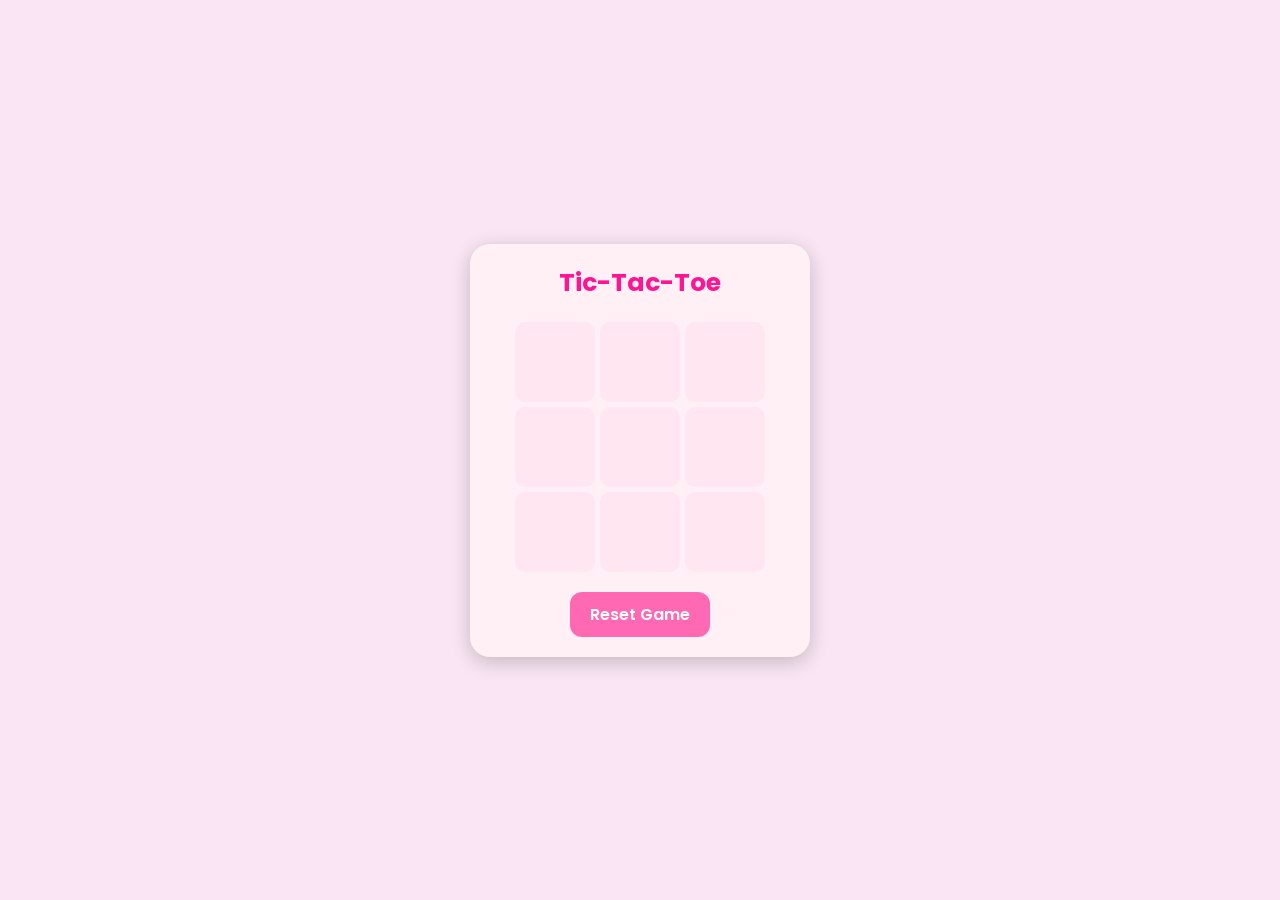
<file: index.html>
<!DOCTYPE html>
<html lang="en">
<head>
  <meta charset="UTF-8">
  <meta name="viewport" content="width=device-width, initial-scale=1.0">
  <title>hapihapihapi</title>
  <link rel="stylesheet" href="style.css">
</head>
<body>

  <div class="card">
    <h2>Tic-Tac-Toe</h2>
    <div class="board">
      <div class="cell" data-index="0"></div>
      <div class="cell" data-index="1"></div>
      <div class="cell" data-index="2"></div>
      <div class="cell" data-index="3"></div>
      <div class="cell" data-index="4"></div>
      <div class="cell" data-index="5"></div>
      <div class="cell" data-index="6"></div>
      <div class="cell" data-index="7"></div>
      <div class="cell" data-index="8"></div>
    </div>
    <button class="reset">Reset Game</button>
  </div>

  <div class="popup" id="popup">
    <img id="popupGif" src="assets/mimi_flower.gif">
    <h2 id="popupText">Yayy! 💕 Will you be my Valentine?</h2>

    <div id="valentineButtons" style="display:flex; justify-content:center; gap:20px;">
      <button id="yesBtn">Yes</button>
      <button id="noBtn">No</button>
    </div>
  </div>

  <div id="celebrationPopup">
    <h2>hihihi 💖</h2>
    <img src="assets/yay.gif">
  </div>

  <button id="tryAgainBtn">🔄</button>

<script>
const cells = document.querySelectorAll('.cell');
const resetBtn = document.querySelector('.reset');
const popup = document.getElementById('popup');
const celebrationPopup = document.getElementById('celebrationPopup');
const yesBtn = document.getElementById("yesBtn");
const tryAgainBtn = document.getElementById("tryAgainBtn");
const noBtn = document.getElementById("noBtn");

const popupText = document.getElementById("popupText");
const popupGif = document.getElementById("popupGif");
const valentineButtons = document.getElementById("valentineButtons");

let board = Array(9).fill("");
let gameOver = false;

const winCombos = [
  [0,1,2],[3,4,5],[6,7,8],
  [0,3,6],[1,4,7],[2,5,8],
  [0,4,8],[2,4,6]
];


// NO BUTTON DODGE
noBtn.addEventListener("mouseenter", () => {
  const randX = Math.floor(Math.random()*150)-75;
  const randY = Math.floor(Math.random()*50)-25;
  noBtn.style.transform = `translate(${randX}px, ${randY}px)`;
});
noBtn.addEventListener("mouseleave", () => {
  noBtn.style.transform = "translate(0,0)";
});


// WIN CHECK
function checkWin(player){
  return winCombos.some(combo => combo.every(i => board[i] === player));
}

function checkWinBoard(testBoard, player){
  return winCombos.some(combo => combo.every(i => testBoard[i] === player));
}

function checkTie(){
  return board.every(cell => cell !== "");
}


function showPopup(winner){
  gameOver = true;

  if(winner === "X"){
    popupText.textContent = "Yayy! 💕 Will you be my Valentine?";
    popupGif.src = "assets/mimi_flower.gif";
    valentineButtons.style.display = "flex";
  }

  if(winner === "O"){
    popupText.textContent = "Awh (i find it hard aswell)";
    popupGif.src = "assets/issoke.gif";
    valentineButtons.style.display = "none";
  }

  popup.style.display = "block";
}


function resetGame(){
  board.fill("");
  cells.forEach(cell => cell.textContent = "");
  popup.style.display = "none";
  celebrationPopup.style.display = "none";
  tryAgainBtn.style.display = "none";
  gameOver = false;
}


cells.forEach(cell => {
  cell.addEventListener('click', () => {
    const index = cell.dataset.index;

    if(board[index] === "" && !gameOver){
      board[index] = "X";
      cell.textContent = "X";

      if(checkWin("X")){
        showPopup("X");
        return;
      }

      if(checkTie()){
        alert("Skill issue. Try again hmp!");
        resetGame();
        return;
      }

      setTimeout(computerMove, 300);
    }
  });
});


function minimax(newBoard, player){
  const emptySpots = newBoard.map((v,i)=> v===""? i:null).filter(v=>v!==null);

  if(checkWinBoard(newBoard,"X")) return {score:-10};
  if(checkWinBoard(newBoard,"O")) return {score:10};
  if(emptySpots.length===0) return {score:0};

  let moves=[];

  for(let i=0;i<emptySpots.length;i++){
    let move={};
    move.index = emptySpots[i];

    newBoard[emptySpots[i]] = player;

    if(player==="O"){
      move.score = minimax(newBoard,"X").score;
    } else {
      move.score = minimax(newBoard,"O").score;
    }

    newBoard[emptySpots[i]] = "";
    moves.push(move);
  }

  let bestMove;

  if(player==="O"){
    let bestScore=-Infinity;
    for(let i=0;i<moves.length;i++){
      if(moves[i].score>bestScore){
        bestScore=moves[i].score;
        bestMove=i;
      }
    }
  } else {
    let bestScore=Infinity;
    for(let i=0;i<moves.length;i++){
      if(moves[i].score<bestScore){
        bestScore=moves[i].score;
        bestMove=i;
      }
    }
  }

  return moves[bestMove];
}


function computerMove(){
  if(gameOver) return;

  let bestSpot = minimax([...board],"O").index;

  if(bestSpot === undefined) return;

  board[bestSpot] = "O";
  cells[bestSpot].textContent = "O";

  if(checkWin("O")){
    showPopup("O");
    return;
  }

  if(checkTie()){
    alert("Skill issue. Try again hmp!");
    resetGame();
  }
}



resetBtn.addEventListener('click', resetGame);
tryAgainBtn.addEventListener("click", resetGame);


yesBtn.addEventListener("click", () => {
  celebrationPopup.style.display="block";

  const colors=["#ff69b4","#ff1493","#ffb6c1","#fff0f5","#ffc0cb"];

  for(let i=0;i<500;i++){
    const fw=document.createElement("div");
    fw.classList.add("firework-piece");
    fw.style.backgroundColor=colors[Math.floor(Math.random()*colors.length)];

    const angle=Math.random()*2*Math.PI;
    const distance=150+Math.random()*100;
    const x=Math.cos(angle)*distance;
    const y=Math.sin(angle)*distance;

    fw.style.setProperty("--x",x+"px");
    fw.style.setProperty("--y",y+"px");

    document.body.appendChild(fw);
    setTimeout(()=>fw.remove(),1000);
  }

  setTimeout(()=> tryAgainBtn.style.display="block",1000);
});
</script>

</body>
</html>
</file>
<file: style.css>
@import url('https://fonts.googleapis.com/css2?family=Poppins:wght@400;600&display=swap');

body {
  font-family: 'Poppins', sans-serif;
  background: #f9e5f3;
  display: flex;
  justify-content: center;
  align-items: center;
  height: 100vh;
  flex-direction: column;
  margin: 0;
  overflow-x: hidden;
  overflow-y: hidden;
}

.card {
  background: #fff0f5;
  border-radius: 20px;
  box-shadow: 0 5px 20px rgba(0,0,0,0.2);
  padding: 20px;
  text-align: center;
  width: 300px;
}

h2 {
  margin: 0 0 20px 0;
  font-size: 25px;
  color: #ff1493;
  font-weight: 650;
}

.board {
  display: grid;
  grid-template-columns: repeat(3, 80px);
  grid-template-rows: repeat(3, 80px);
  gap: 5px;
  justify-content: center;
  margin-bottom: 20px;
}

.cell {
  background: #ffe6f0;
  border-radius: 10px;
  display: flex;
  justify-content: center;
  align-items: center;
  font-size: 2em;
  cursor: pointer;
  transition: background 0.2s;
}

.cell:hover {
  background: #ffb6d9;
}

button.reset {
  font-family: 'Poppins', sans-serif;
  font-weight: 600;
  background-color: #ff69b4;
  border: none;
  color: white;
  padding: 10px 20px;
  font-size: 1em;
  border-radius: 12px;
  cursor: pointer;
  transition: transform 0.2s;
}

button.reset:hover {
  transform: scale(1.05);
}

.popup {
  position: fixed;
  top: 50%;
  left: 50%;
  transform: translate(-50%, -50%);
  background: #fff0f5;
  border-radius: 20px;
  box-shadow: 0 5px 20px rgba(0,0,0,0.3);
  padding: 30px;
  text-align: center;
  display: none;
  width: 300px;
  z-index: 1000;
}

.popup img {
  width: 100px;
  height: 100px;
  object-fit: contain;
  margin-bottom: 10px;
}

.popup h2 {
  font-size: 20px;
  margin-bottom: 20px;
  font-weight: 600;
  color: #ff1493;
}

.popup button {
  font-family: 'Poppins', sans-serif;
  font-weight: 400;
  background-color: #ff69b4;
  border: none;
  color: white;
  padding: 8px 16px;
  font-size: 0.95em;
  border-radius: 10px;
  cursor: pointer;
  transition: transform 0.2s;
}

.popup button:hover {
  transform: scale(1.05);
}

#celebrationPopup {
  position: fixed;
  top: 50%;
  left: 50%;
  transform: translate(-50%, -50%);
  background: #fff0f5;
  border-radius: 20px;
  box-shadow: 0 8px 25px rgba(255,105,180,0.4);
  padding: 30px;
  text-align: center;
  display: none;
  width: 280px;
  z-index: 1100;
}

#celebrationPopup h2 {
  font-size: 22px;
  color: #ff1493;
  margin-bottom: 15px;
  font-weight: 600;
}

#celebrationPopup img {
  width: 120px;
  height: 120px;
  object-fit: contain;
}

#tryAgainBtn {
  display: none;
  margin-top: 20px;
  font-family: 'Poppins', sans-serif;
  font-weight: 600;
  background-color: #ff69b4;
  border: none;
  color: white;
  padding: 12px 24px;
  font-size: 1.1em;
  border-radius: 12px;
  cursor: pointer;
  z-index: 1200;
  position: fixed;
  left: 50%;
  transform: translateX(-50%);
  bottom: 100px;
  box-shadow: 0 5px 15px rgba(255,105,180,0.4);
}

#tryAgainBtn:hover {
  transform: translateX(-50%) scale(1.05);
}

.firework-piece {
  position: fixed;
  width: 12px;
  height: 12px;
  border-radius: 50%;
  pointer-events: none;
  top: 50%;
  left: 50%;
  opacity: 1;
  transform: translate(-50%, -50%);
  animation: firework 1s forwards;
}

@keyframes firework {
  0% { transform: translate(0,0) scale(1); opacity: 1; }
  100% { transform: translate(var(--x), var(--y)) scale(0.5); opacity: 0; }
}
</file>
<file: valentine/style.css>
@import url('https://fonts.googleapis.com/css2?family=Poppins:wght@400;600&display=swap');

body {
  font-family: 'Poppins', sans-serif;
  background: #f9e5f3;
  display: flex;
  justify-content: center;
  align-items: center;
  height: 100vh;
  flex-direction: column;
  margin: 0;
  overflow-x: hidden;
  overflow-y: hidden;
}

.card {
  background: #fff0f5;
  border-radius: 20px;
  box-shadow: 0 5px 20px rgba(0,0,0,0.2);
  padding: 20px;
  text-align: center;
  width: 300px;
}

h2 {
  margin: 0 0 20px 0;
  font-size: 25px;
  color: #ff1493;
  font-weight: 650;
}

.board {
  display: grid;
  grid-template-columns: repeat(3, 80px);
  grid-template-rows: repeat(3, 80px);
  gap: 5px;
  justify-content: center;
  margin-bottom: 20px;
}

.cell {
  background: #ffe6f0;
  border-radius: 10px;
  display: flex;
  justify-content: center;
  align-items: center;
  font-size: 2em;
  cursor: pointer;
  transition: background 0.2s;
}

.cell:hover {
  background: #ffb6d9;
}

button.reset {
  font-family: 'Poppins', sans-serif;
  font-weight: 600;
  background-color: #ff69b4;
  border: none;
  color: white;
  padding: 10px 20px;
  font-size: 1em;
  border-radius: 12px;
  cursor: pointer;
  transition: transform 0.2s;
}

button.reset:hover {
  transform: scale(1.05);
}

.popup {
  position: fixed;
  top: 50%;
  left: 50%;
  transform: translate(-50%, -50%);
  background: #fff0f5;
  border-radius: 20px;
  box-shadow: 0 5px 20px rgba(0,0,0,0.3);
  padding: 30px;
  text-align: center;
  display: none;
  width: 300px;
  z-index: 1000;
}

.popup img {
  width: 100px;
  height: 100px;
  object-fit: contain;
  margin-bottom: 10px;
}

.popup h2 {
  font-size: 20px;
  margin-bottom: 20px;
  font-weight: 600;
  color: #ff1493;
}

.popup button {
  font-family: 'Poppins', sans-serif;
  font-weight: 400;
  background-color: #ff69b4;
  border: none;
  color: white;
  padding: 8px 16px;
  font-size: 0.95em;
  border-radius: 10px;
  cursor: pointer;
  transition: transform 0.2s;
}

.popup button:hover {
  transform: scale(1.05);
}

#celebrationPopup {
  position: fixed;
  top: 50%;
  left: 50%;
  transform: translate(-50%, -50%);
  background: #fff0f5;
  border-radius: 20px;
  box-shadow: 0 8px 25px rgba(255,105,180,0.4);
  padding: 30px;
  text-align: center;
  display: none;
  width: 280px;
  z-index: 1100;
}

#celebrationPopup h2 {
  font-size: 22px;
  color: #ff1493;
  margin-bottom: 15px;
  font-weight: 600;
}

#celebrationPopup img {
  width: 120px;
  height: 120px;
  object-fit: contain;
}

#tryAgainBtn {
  display: none;
  margin-top: 20px;
  font-family: 'Poppins', sans-serif;
  font-weight: 600;
  background-color: #ff69b4;
  border: none;
  color: white;
  padding: 12px 24px;
  font-size: 1.1em;
  border-radius: 12px;
  cursor: pointer;
  z-index: 1200;
  position: fixed;
  left: 50%;
  transform: translateX(-50%);
  bottom: 100px;
  box-shadow: 0 5px 15px rgba(255,105,180,0.4);
}

#tryAgainBtn:hover {
  transform: translateX(-50%) scale(1.05);
}

.firework-piece {
  position: fixed;
  width: 12px;
  height: 12px;
  border-radius: 50%;
  pointer-events: none;
  top: 50%;
  left: 50%;
  opacity: 1;
  transform: translate(-50%, -50%);
  animation: firework 1s forwards;
}

@keyframes firework {
  0% { transform: translate(0,0) scale(1); opacity: 1; }
  100% { transform: translate(var(--x), var(--y)) scale(0.5); opacity: 0; }
}
</file>
